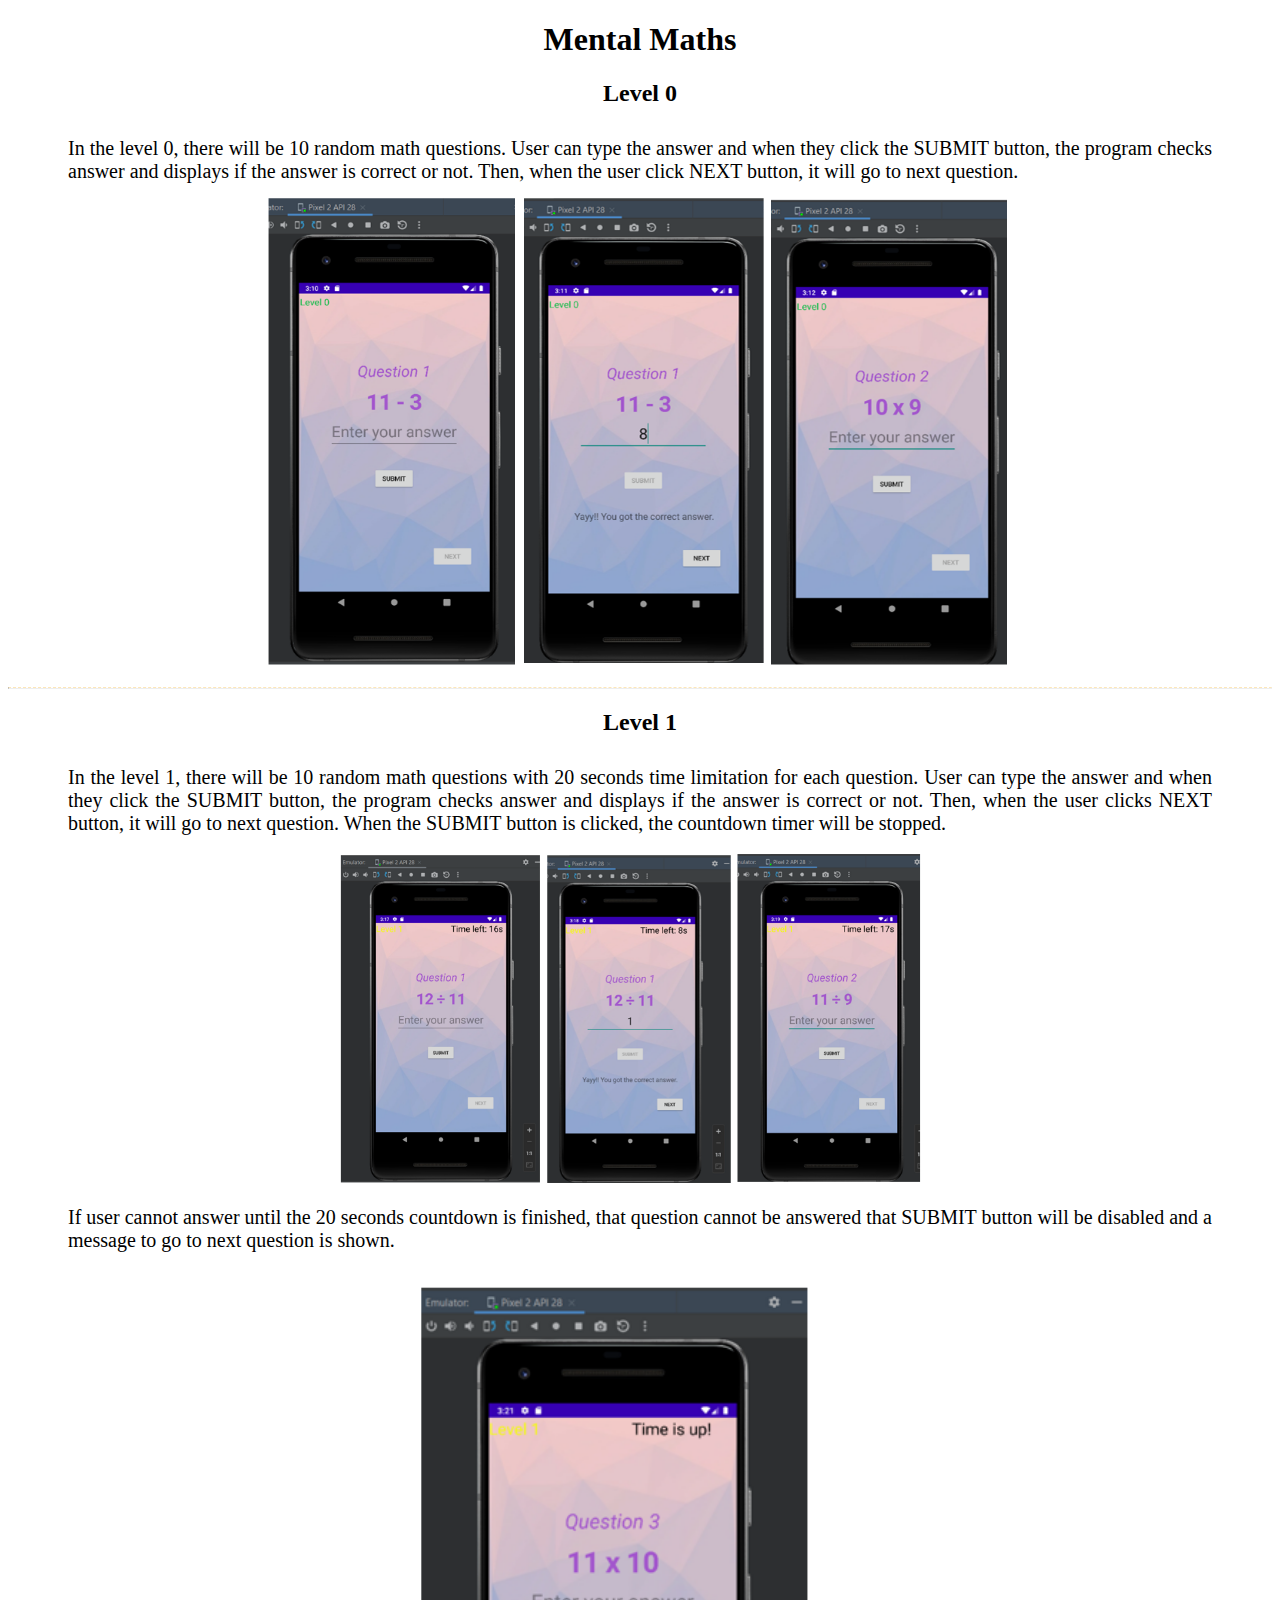
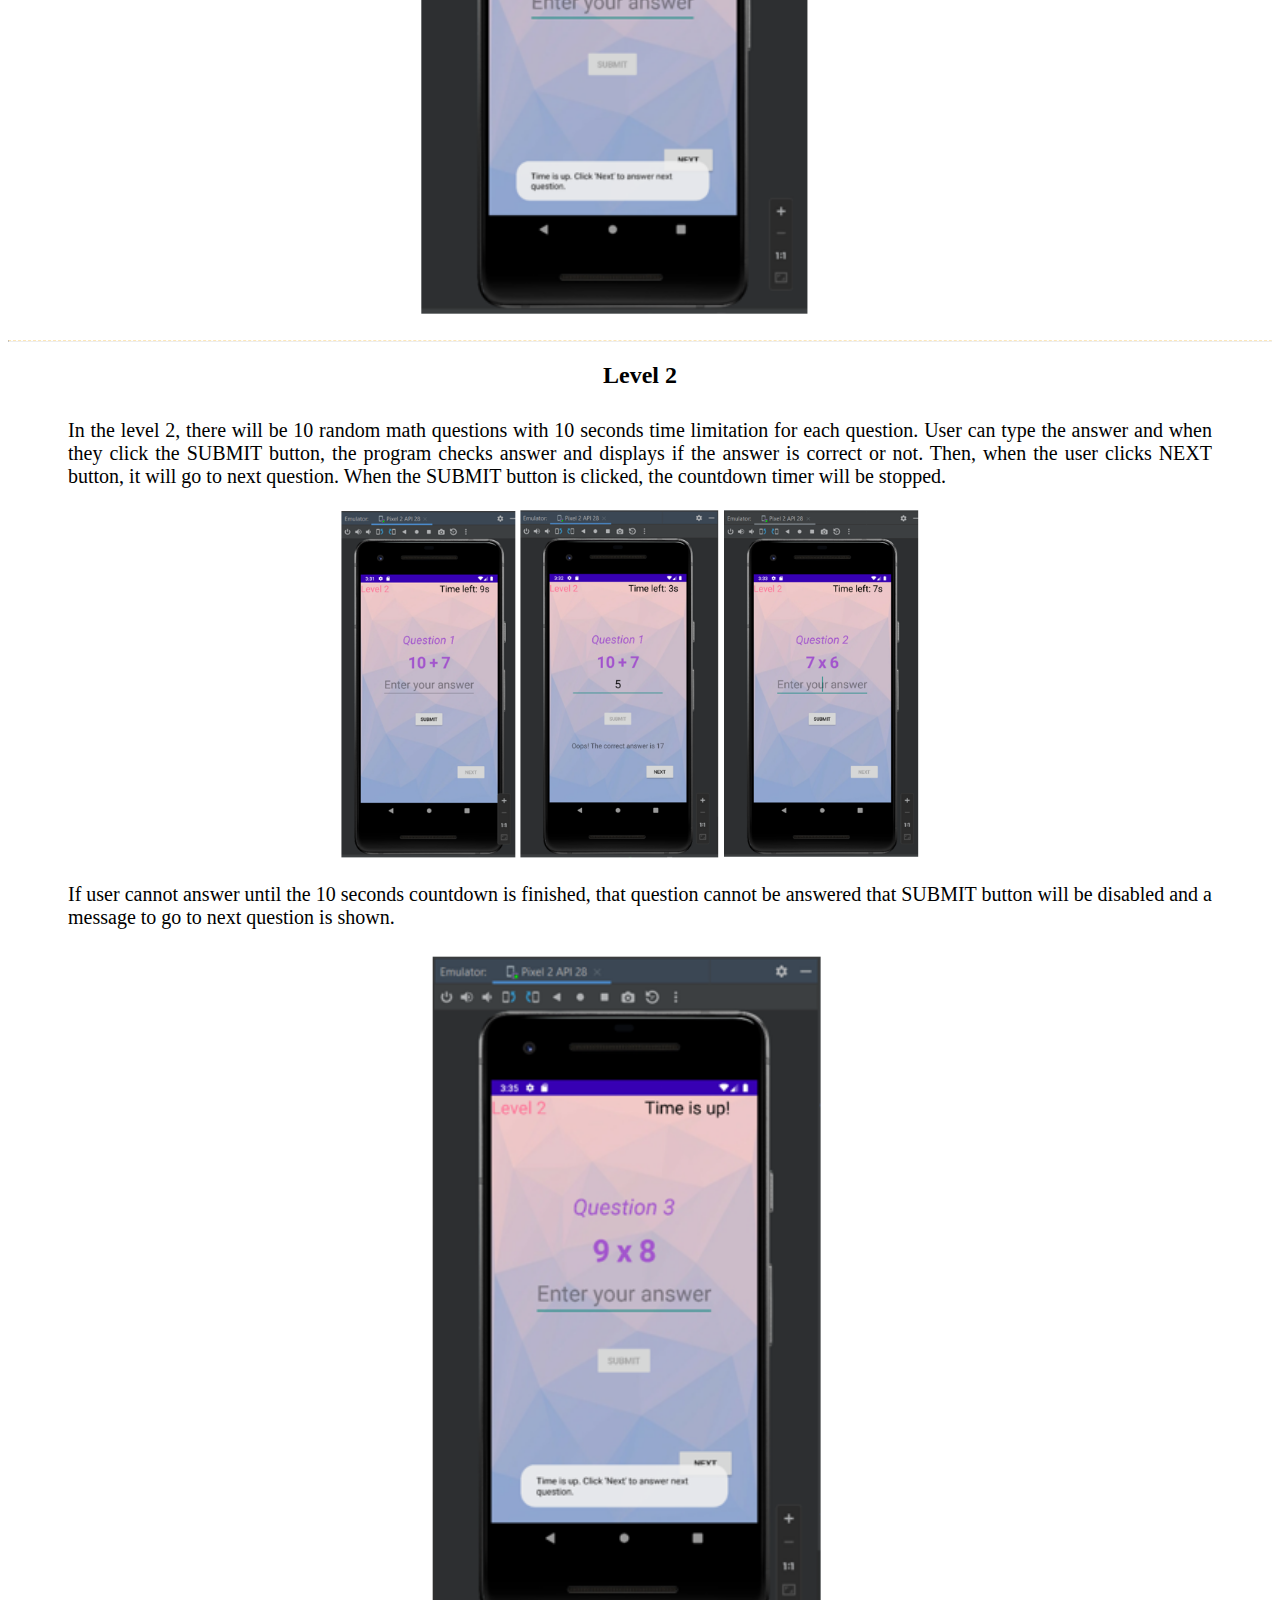
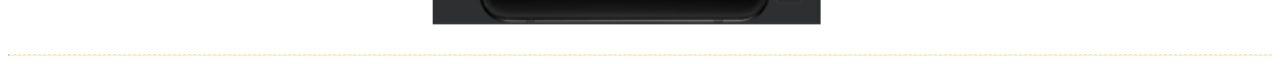
<file: maths.html>
<!DOCTYPE html>
<html lang="en">

<head>
    <meta charset="UTF-8">
    <meta name="viewport" content="width=device-width, initial-scale=1.0">
    <link rel="stylesheet" href="merrymeal.css">
    <title>Mental Maths Project</title>
</head>

<body>

    <div class="container">
        <h1>Mental Maths</h1>

        <div>
            <h2>Level 0</h2>
            <p>In the level 0, there will be 10 random math questions. User can type the answer and when they click the
                SUBMIT button, the program checks answer and displays if the answer is correct or not. Then, when the
                user click NEXT button, it will go to next question.</p>
            <img class="" src="images/level0.png">
        </div>
        <hr>

        <div>
            <h2>Level 1</h2>
            <p>In the level 1, there will be 10 random math questions with 20 seconds time limitation for each question.
                User can type the answer and when they click the SUBMIT button, the program checks answer and displays
                if the answer is correct or not. Then, when the user clicks NEXT button, it will go to next question.
                When the SUBMIT button is clicked, the countdown timer will be stopped.</p>
            <img class="" src="images/level1.png">
            <p>If user cannot answer until the 20 seconds countdown is finished, that question cannot be answered that
                SUBMIT button will be disabled and a message to go to next question is shown.</p>
            <img class="" src="images/level1.2.png">
        </div>
        <hr>

        <div>
            <h2>Level 2</h2>
            <p>In the level 2, there will be 10 random math questions with 10 seconds time limitation for each question.
                User can type the answer and when they click the SUBMIT button, the program checks answer and displays
                if the answer is correct or not. Then, when the user clicks NEXT button, it will go to next question.
                When the SUBMIT button is clicked, the countdown timer will be stopped.</p>
            <img class="" src="images/level2.png">
            <p>If user cannot answer until the 10 seconds countdown is finished, that question cannot be answered that
                SUBMIT button will be disabled and a message to go to next question is shown.</p>
            <img class="" src="images/level2.2.png">
        </div>
        <hr>


    </div>

</body>

</html>
</file>
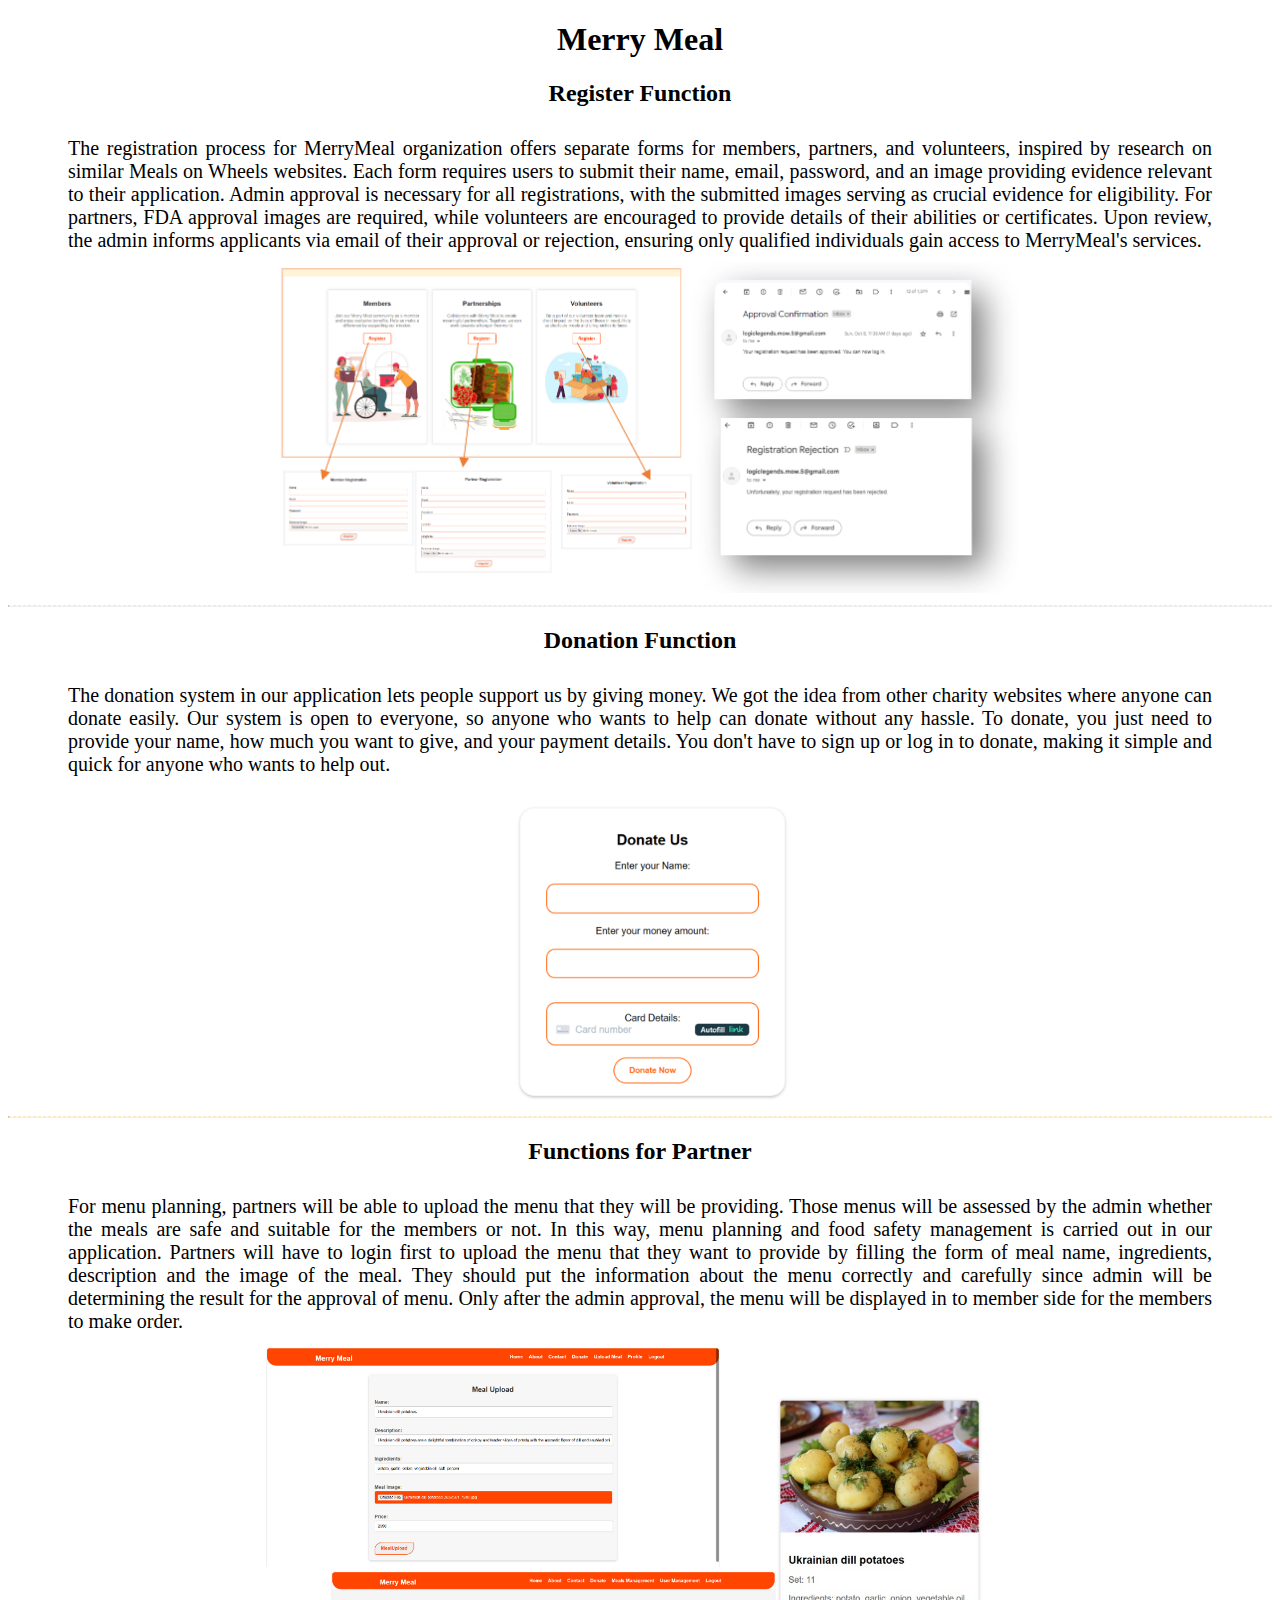
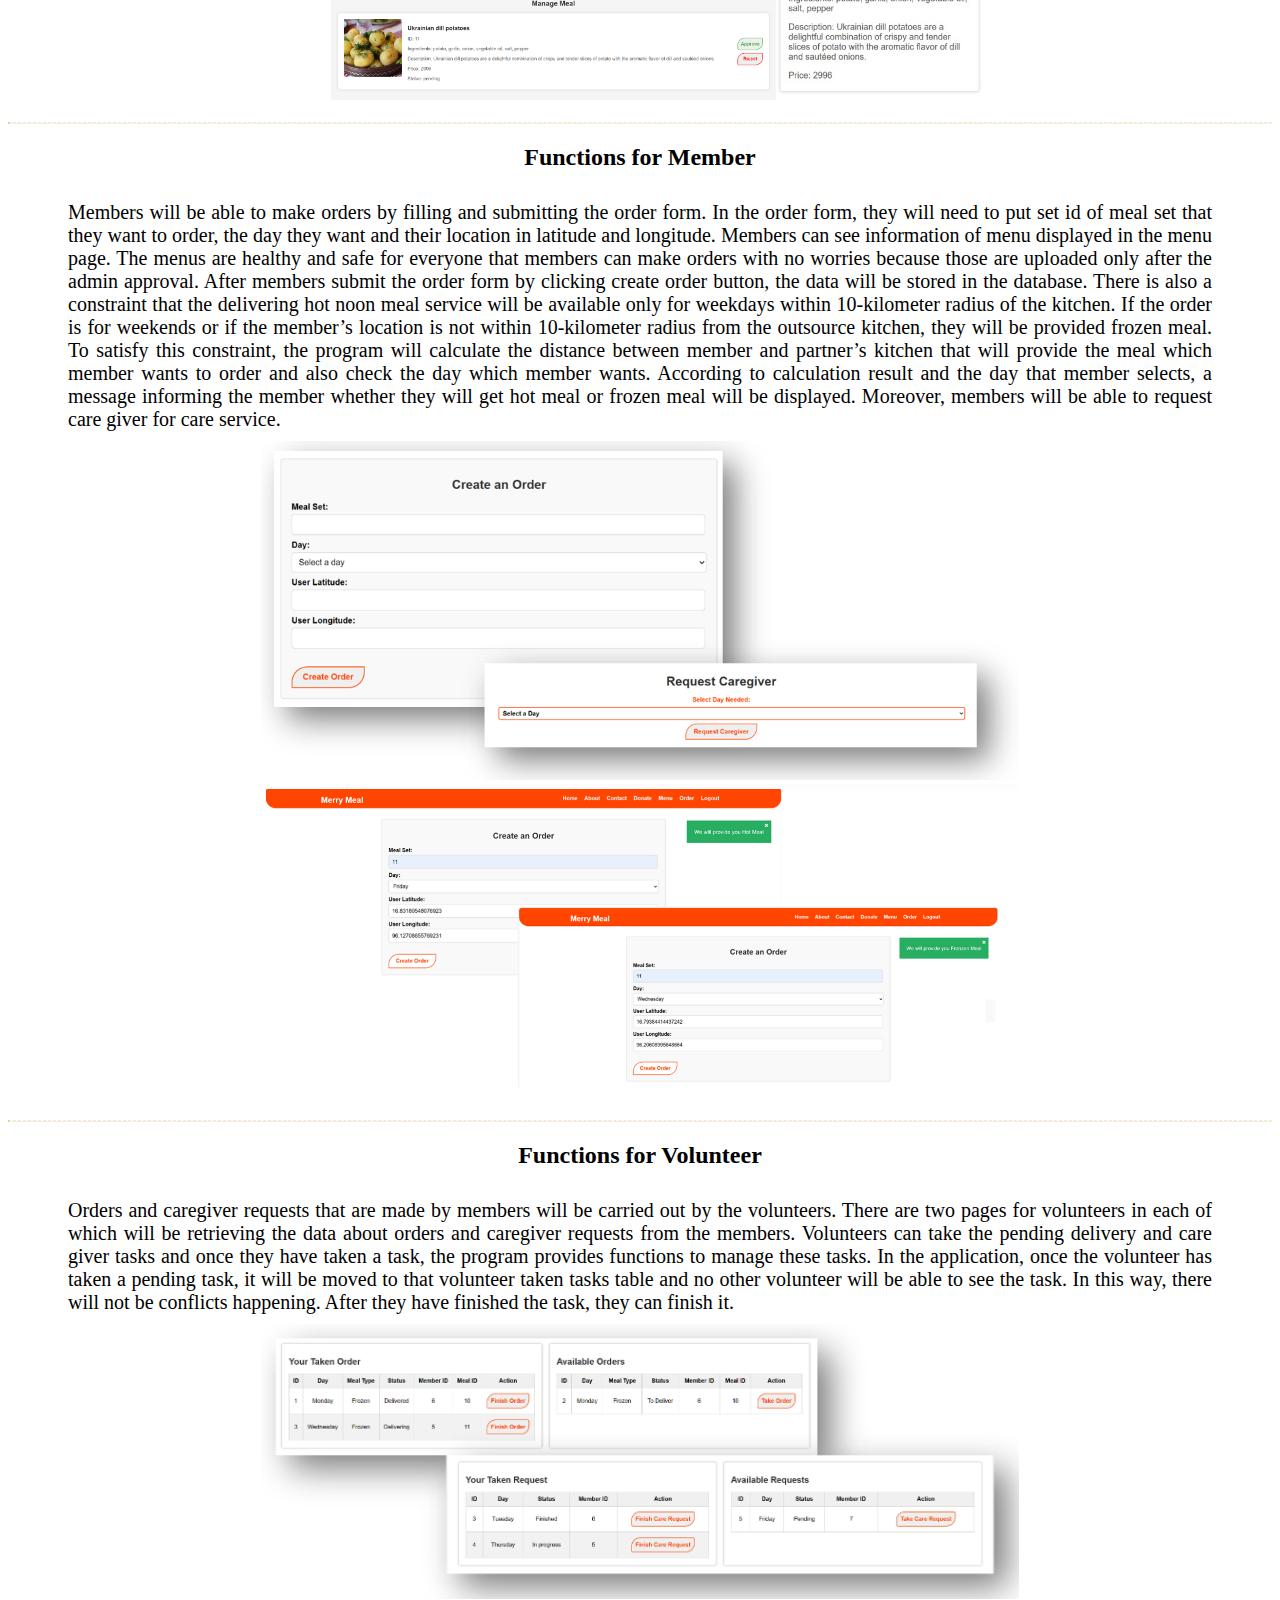
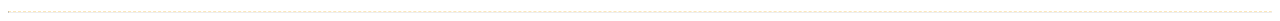
<file: merrymeal.html>
<!DOCTYPE html>
<html lang="en">

<head>
    <meta charset="UTF-8">
    <meta name="viewport" content="width=device-width, initial-scale=1.0">
    <title>Merry Meal Project</title>
    <link rel="stylesheet" href="merrymeal.css">
</head>

<body>
    <div class="container">
        <h1>Merry Meal</h1>

        <div>
            <h2>Register Function</h2>
            <p>The registration process for MerryMeal organization offers separate forms for members, partners, and
                volunteers, inspired by research on similar Meals on Wheels websites. Each form requires users to submit
                their name, email, password, and an image providing evidence relevant to their application. Admin
                approval is necessary for all registrations, with the submitted images serving as crucial evidence for
                eligibility. For partners, FDA approval images are required, while volunteers are encouraged to provide
                details of their abilities or certificates. Upon review, the admin informs applicants via email of their
                approval or rejection, ensuring only qualified individuals gain access to MerryMeal's services.</p>
            <img class="" src="images/mm1.png">
        </div>
        <hr>

        <div>
            <h2>Donation Function</h2>
            <p>The donation system in our application lets people support us by giving money. We got the idea from other
                charity websites where anyone can donate easily. Our system is open to everyone, so anyone who wants to
                help can donate without any hassle. To donate, you just need to provide your name, how much you want to
                give, and your payment details. You don't have to sign up or log in to donate, making it simple and
                quick for anyone who wants to help out.</p>
            <img class="" src="images/mm2.png">
        </div>
        <hr>

        <div>
            <h2>Functions for Partner</h2>
            <p>For menu planning, partners will be able to upload the menu that they will be providing. Those menus will
                be assessed by the admin whether the meals are safe and suitable for the members or not. In this way,
                menu planning and food safety management is carried out in our application. Partners will have to login
                first to upload the menu that they want to provide by filling the form of meal name, ingredients,
                description and the image of the meal. They should put the information about the menu correctly and
                carefully since admin will be determining the result for the approval of menu. Only after the admin
                approval, the menu will be displayed in to member side for the members to make order.</p>
            <img class="" src="images/mm3.png">
        </div>
        <hr>

        <div>
            <h2>Functions for Member</h2>
            <p>Members will be able to make orders by filling and submitting the order form. In the order form, they
                will need to put set id of meal set that they want to order, the day they want and their location in
                latitude and longitude. Members can see information of menu displayed in the menu page. The menus are
                healthy and safe for everyone that members can make orders with no worries because those are uploaded
                only after the admin approval. After members submit the order form by clicking create order button, the
                data will be stored in the database. There is also a constraint that the delivering hot noon meal
                service will be available only for weekdays within 10-kilometer radius of the kitchen. If the order is
                for weekends or if the member’s location is not within 10-kilometer radius from the outsource kitchen,
                they will be provided frozen meal. To satisfy this constraint, the program will calculate the distance
                between member and partner’s kitchen that will provide the meal which member wants to order and also
                check the day which member wants. According to calculation result and the day that member selects, a
                message informing the member whether they will get hot meal or frozen meal will be displayed. Moreover,
                members will be able to request care giver for care service. </p>
            <img class="" src="images/mm4.png">
            <img class="" src="images/mm5.png">
        </div>
        <hr>

        <div>
            <h2>Functions for Volunteer</h2>
            <p>Orders and caregiver requests that are made by members will be carried out by the volunteers. There are
                two pages for volunteers in each of which will be retrieving the data about orders and caregiver
                requests from the members. Volunteers can take the pending delivery and care giver tasks and once they
                have taken a task, the program provides functions to manage these tasks. In the application, once the
                volunteer has taken a pending task, it will be moved to that volunteer taken tasks table and no other
                volunteer will be able to see the task. In this way, there will not be conflicts happening. After they
                have finished the task, they can finish it.</p>
            <img class="" src="images/mm6.png">
        </div>
        <hr>





    </div>

</body>

</html>
</file>
<file: merrymeal.css>
h1,
h2 {
    text-align: center;
}

.container {
    text-align: center;

}

img {

    width: 60%;
}

hr {
    border-top: 1px dashed #FDE7B9;
}

p {
    font-size: 20px;
    margin: 0px 30px;
    padding: 10px 30px;
    text-align: justify;
}
</file>
